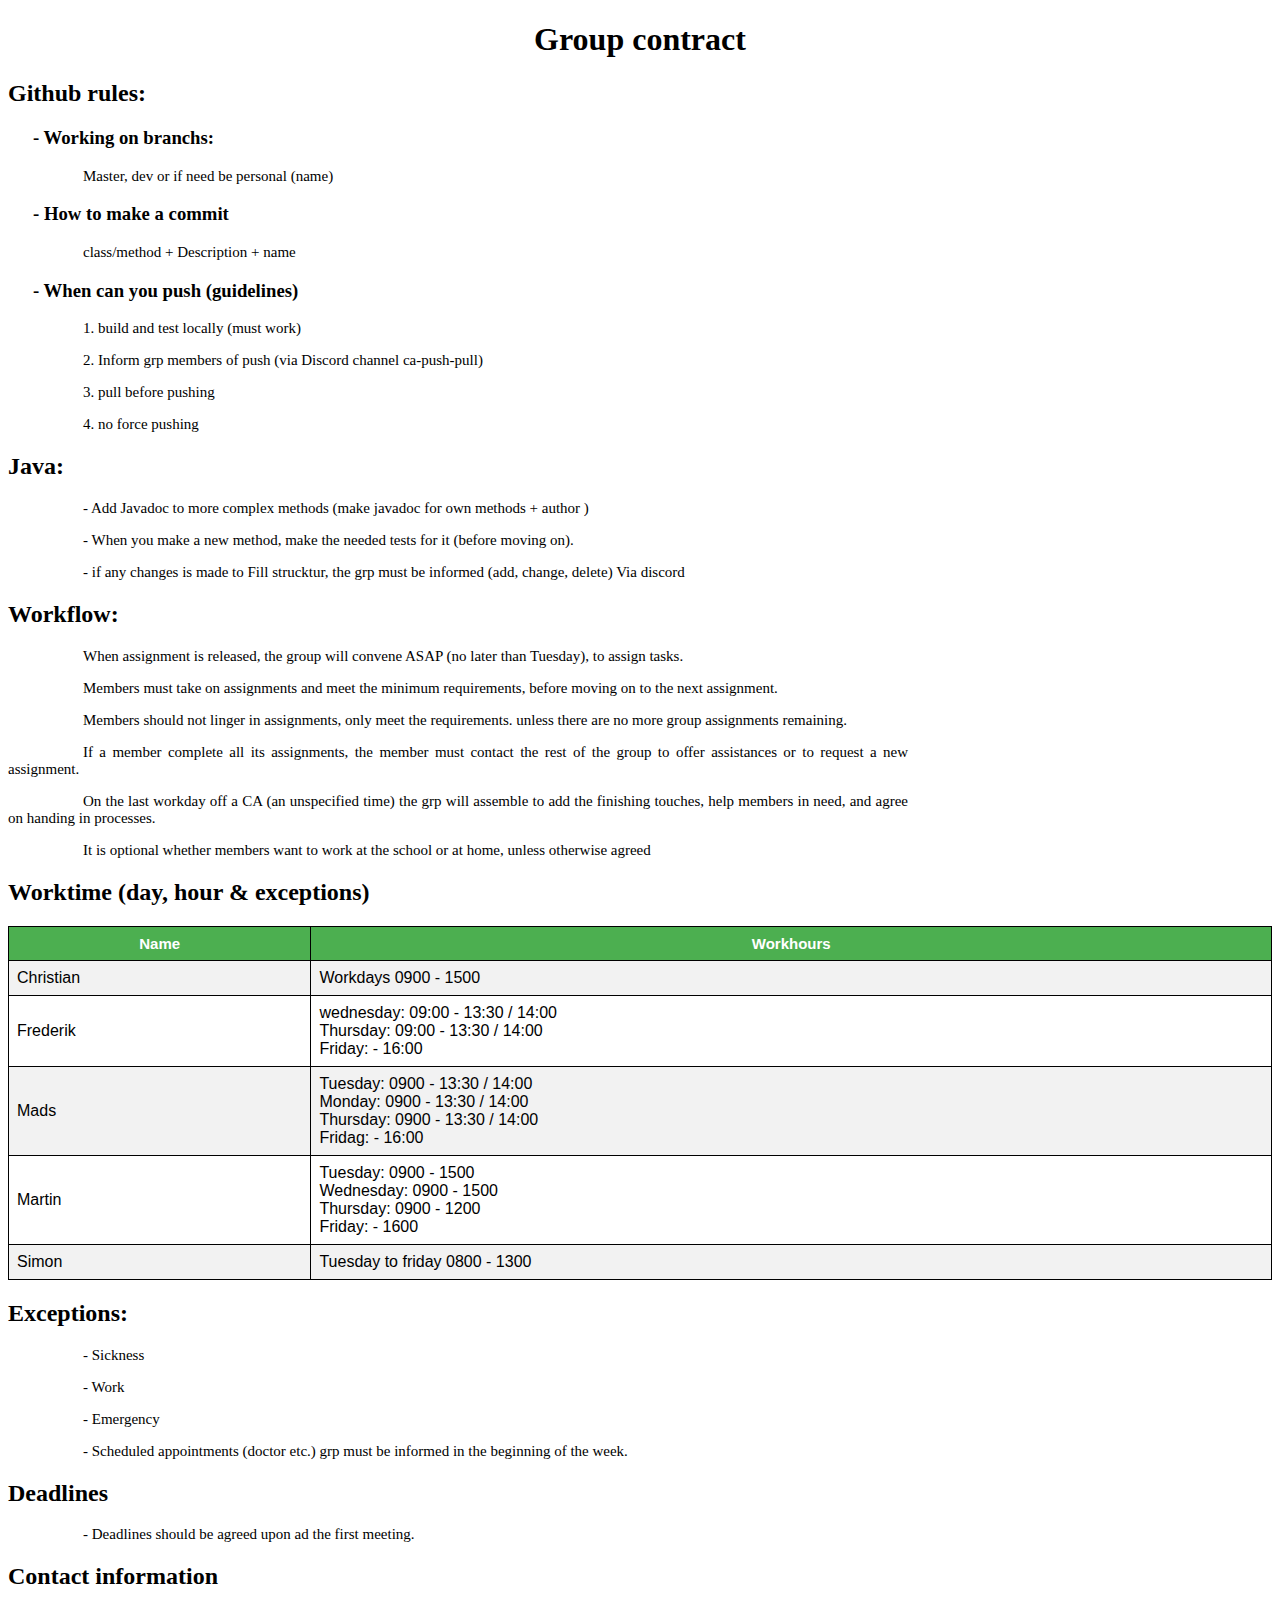
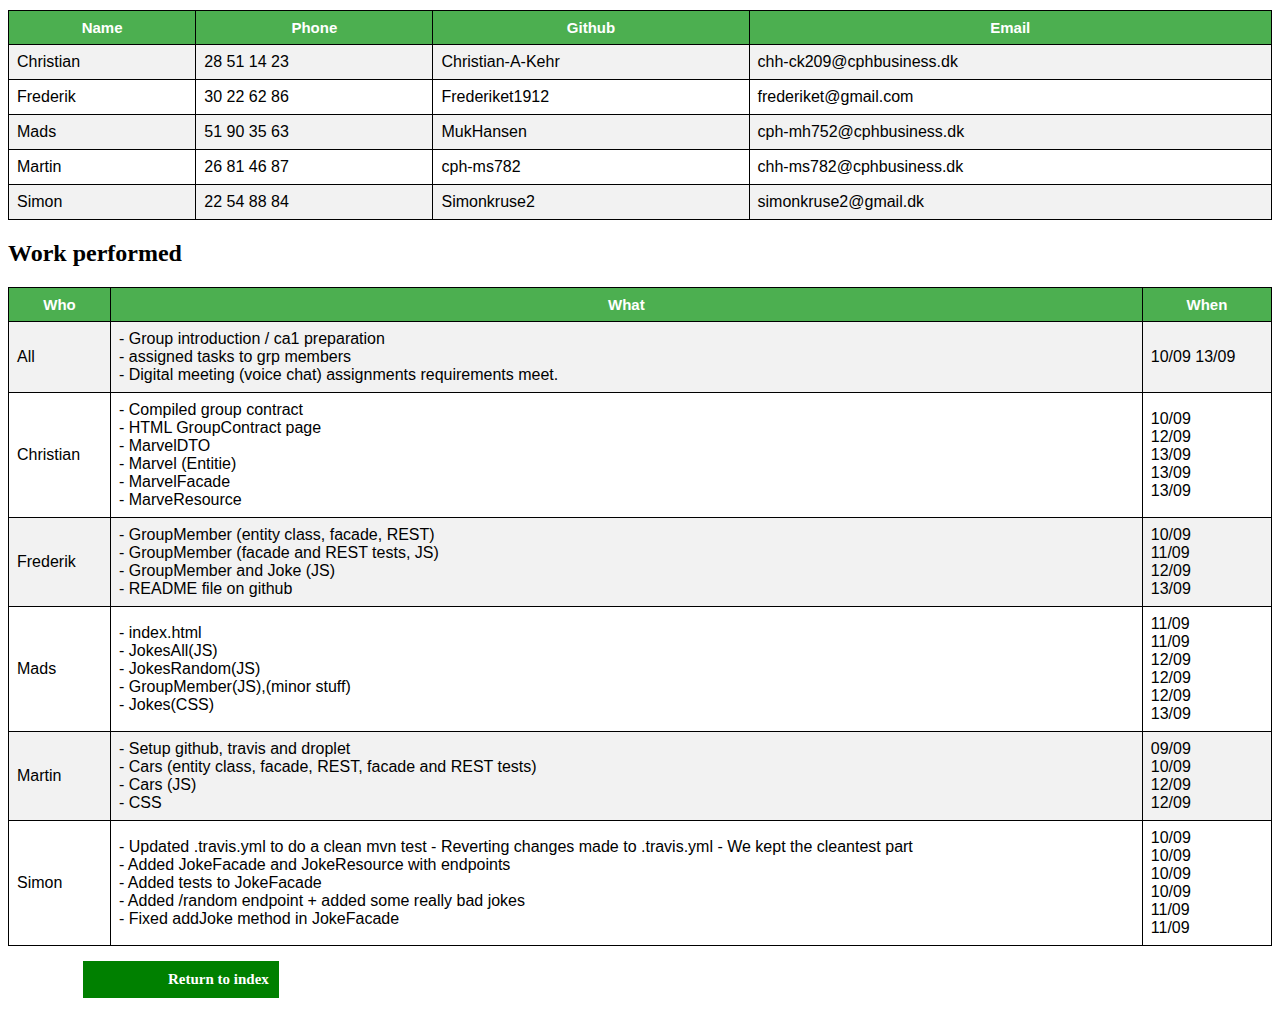
<file: src/main/webapp/groupContract.html>
<!DOCTYPE html>
<!--
To change this license header, choose License Headers in Project Properties.
To change this template file, choose Tools | Templates
and open the template in the editor.
-->

<html>
<head>
     <meta charset="UTF-8">
        <meta name="viewport" content="width=device-width, initial-scale=1.0">
<link rel="stylesheet" href="css/groupContract.css">
</head>
<body>

<h1>Group contract</h1>
<h2>Github rules:</h2>

<p>
<h3>- Working on branchs:</h3> <p> Master, dev or if need be personal (name) </p>

            <h3> - How to make a commit </h3>
            <p> class/method + Description + name</p> 

            <h3>  - When can you push (guidelines)</h3>
          <p>  1. build and test locally (must work)</p>
          <p>  2. Inform grp members of push (via Discord channel ca-push-pull)</p>
          <p>  3. pull before pushing</p>
          <p>  4. no force pushing</p> 
  
          <h2>Java:</h2>

   <p> - Add Javadoc to more complex methods (make javadoc for own methods + author )   </p>
   <p> - When you make a new method, make the needed tests for it (before moving on).</p>
   <p> - if any changes is made to Fill strucktur, the grp must be informed (add, change, delete) 
       Via discord</p>   

    <h2>Workflow:</h2>
<p>When assignment is released, the group will convene ASAP (no later than 
Tuesday), to assign tasks. </p>


<p>Members must take on assignments and meet the minimum 
    requirements, before moving on to the next assignment.</p>


<p>Members should not linger in assignments, only meet the requirements. unless there are no more group assignments remaining.</p>


<p>If a member complete all its assignments, the member must contact the rest of the group to offer assistances or  to request a new assignment.   </p>

<p>On the last workday off a CA (an unspecified time) the grp will assemble to add the finishing touches, help members in need, and agree on handing in processes.   </p>
  
<p>It is optional whether members want to work at the school or at home, unless otherwise agreed </p>


<h2>Worktime (day, hour & exceptions)</h2>
 

<table id="workflow">
  <tr>
    <th>Name </th>
    <th>Workhours</th>
    
  </tr>
  <tr>
    <td>Christian</td>
    <td>Workdays 0900 - 1500 </td>
   
  </tr>
  <tr>
    <td>Frederik</td>
    <td>wednesday: 09:00 - 13:30 / 14:00 <br>
		Thursday:  09:00 - 13:30 / 14:00 <br>
		Friday:          - 16:00
</td>
   
  </tr>
  <tr>
    <td>Mads</td>
    <td>Tuesday:  0900 - 13:30 / 14:00 <br>
		Monday:   0900 - 13:30 / 14:00 <br>
		Thursday: 0900 - 13:30 / 14:00 <br>
		Fridag:        - 16:00
</td>
    
  </tr>
  <tr>
    <td>Martin</td>
    <td>Tuesday:   0900 - 1500 <br>
		Wednesday: 0900 - 1500 <br>
		Thursday:  0900 - 1200 <br>
		Friday:         - 1600
</td>
    
  </tr>
  <tr>
    <td>Simon</td>
    <td>Tuesday to friday 0800 - 1300 </td>
    
</table>

<h2>Exceptions:</h2>
         <p> - Sickness</p> 
        <p>  - Work </p>
        <p>  - Emergency </p>
        <p>  - Scheduled appointments (doctor etc.) grp must be informed in the beginning 
               of  the week.</p>

<h2> Deadlines </h2>
<p> - Deadlines should be agreed upon ad the first meeting.</p>


<h2>Contact information</h2>
<table id="workflow">
  <tr>
    <th>Name</th>
    <th>Phone</th>
    <th>Github</th>
    <th>Email</th>
  </tr>
  <tr>
    <td>Christian</td>
    <td>28 51 14 23</td>
    <td>Christian-A-Kehr</td>
    <td>chh-ck209@cphbusiness.dk</td>
    
  </tr>
  <tr>
    <td>Frederik</td>
    <td>30 22 62 86</td>
    <td>Frederiket1912</td>
    <td>frederiket@gmail.com</td>
  </tr>
  <tr>
    <td>Mads</td>
    <td>51 90 35 63</td>
    <td>MukHansen</td>
    <td>cph-mh752@cphbusiness.dk</td>
  </tr>
  <tr>
    <td>Martin</td>
    <td>26 81 46 87</td>
    <td>cph-ms782</td>
    <td>chh-ms782@cphbusiness.dk</td>
  </tr>
  <tr>
    <td>Simon</td>
    <td>22 54 88 84</td>
    <td>Simonkruse2</td>
    <td>simonkruse2@gmail.dk</td>
  </tr>
 
</table>
<h2>Work performed </h2>
 

<table id="workflow">
  <tr>
    <th>Who </th>
    <th>What</th>
    <th>When</th>
    
  </tr>
   <tr>
    <td>All</td>
    <td> - Group introduction / ca1 preparation  <br>
         - assigned tasks to grp members <br>
         - Digital meeting (voice chat) assignments requirements meet.  
    </td>
    <td>10/09
        13/09
    </td>
  </tr>
  <tr>
    <td>Christian</td>
    <td> - Compiled group contract <br>
         - HTML GroupContract page <br>
         - MarvelDTO<br>
         - Marvel (Entitie)<br>
         - MarvelFacade<br>
         - MarveResource  
    <td> 10/09 <br>
         12/09 <br>
         13/09 <br>
         13/09 <br>	
         13/09 </td>
  </tr>
  <tr>
    <td>Frederik</td>
    <td> - GroupMember (entity class, facade, REST)<br>
	 - GroupMember (facade and REST tests, JS) <br> 
         - GroupMember and Joke (JS) <br>
         - README file on github
    </td>
    <td>10/09 <br>
        11/09 <br>
        12/09 <br>
        13/09
    </td>
   
  </tr>
  <tr>
    <td>Mads</td>
    <td> - index.html <br>
         - JokesAll(JS)<br>
         - JokesRandom(JS)<br>
         - GroupMember(JS),(minor stuff)<br>
         - Jokes(CSS)
         </td>
    <td>11/09 <br>
    	11/09 <br>
        12/09 <br>
        12/09 <br>
        12/09 <br>
        13/09 </td>
  </tr>
  <tr>
    <td>Martin </td>
    <td> - Setup github, travis and droplet <br>
         - Cars (entity class, facade, REST, facade and REST tests) <br>
    	 - Cars (JS) <br>
         - CSS </td>
    <td>09/09 <br>
        10/09 <br>
        12/09 <br>
        12/09 
</td>
  </tr>
  <tr>
    <td>Simon</td>
    <td>- Updated .travis.yml to do a clean mvn test
    	 - Reverting changes made to .travis.yml - We kept the cleantest part<br>
		 - Added JokeFacade and JokeResource with endpoints<br>
   		 - Added tests to JokeFacade<br>
    	 - Added /random endpoint + added some really bad jokes<br>
    	 - Fixed addJoke method in JokeFacade </td>
    <td>         10/09<br>
		 10/09<br>
		 10/09<br>
		 10/09<br>
		 11/09<br>
		 11/09</td>
</table>


<p><b><a href="index.html">Return to index</a></b></p>
</body>
</html>
</file>
<file: src/main/webapp/css/groupContract.css>
/*
To change this license header, choose License Headers in Project Properties.
To change this template file, choose Tools | Templates
and open the template in the editor.
*/
/* 
    Created on : 13-09-2019, 09:33:06
    Author     : Christian
*/


#workflow {
  font-family: "Trebuchet MS", Arial, Helvetica, sans-serif;
  border-collapse: collapse;
  width: 100%;
  
}

#workflow td, #workflow th {
  border: 1px solid black;
  padding: 8px;
  front-size: 10px;
	
  
  }
#workflow tr:nth-child(even){background-color: #f2f2f2;}

#workflow tr:hover {background-color: #ddd;}

  
  #workflow th {
  background-color: #4CAF50;
  border: 1px solid black;
  color: white;
  text-align: center;
  font-size: 15px;}
  
  
  
body {


/*headline*/
h1 {
  color: Black;
  text-align: center;
}
/* new paragaf*/
h2 {
	text-align:left;
}
/*elaborating text*/
h3 {
text-align:left;
text-indent: 25px;
}

/*Main test*/
p {
  font-family: Times New Roman;
  font-size: 15px;
  width: 900px;
  text-indent: 75px;
  text-align: justify;
 } 
 a:link, a:visited {
  background-color: green;
  color: white;
  padding: 10px 10px;
  text-align: left;
  text-decoration: none;
  display: inline-block;
}
  
}
</file>
